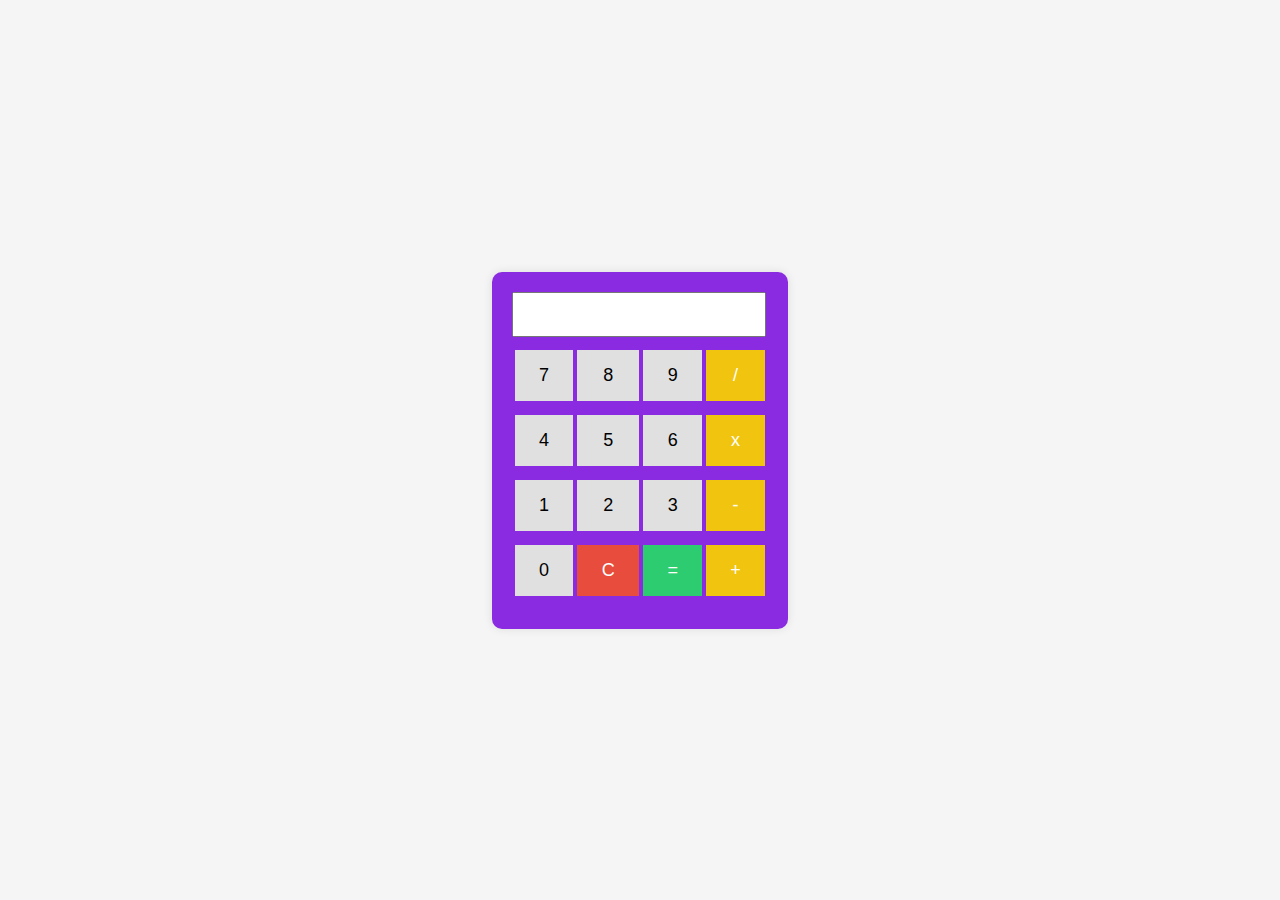
<file: leval_1/task3-calculator/calculator.html>
<!DOCTYPE html>
<html lang="en">
<head>
    <meta charset="UTF-8">
    <meta name="viewport" content="width=device-width, initial-scale=1.0">
    <title>calculator</title>
    <link rel="stylesheet" href="styles.css">
</head>
<body>
    <div class="container">
        <div class="calculator">
            <input type="text" name="screen" id="display">
            <table>
                <tr>
                    <td><button onclick="addToScreen('7')">7</button></td>
                    <td><button onclick="addToScreen('8')">8</button></td>
                    <td><button onclick="addToScreen('9')">9</button></td>
                    <td><button class="operator" onclick="addToScreen('/')">/</button></td>
                </tr>
                <tr>
                    <td><button onclick="addToScreen('4')">4</button></td>
                    <td><button onclick="addToScreen('5')">5</button></td>
                    <td><button onclick="addToScreen('6')">6</button></td>
                    <td><button class="operator" onclick="addToScreen('*')">x</button></td>
                </tr>
                <tr>
                    <td><button onclick="addToScreen('1')">1</button></td>
                    <td><button onclick="addToScreen('2')">2</button></td>
                    <td><button onclick="addToScreen('3')">3</button></td>
                    <td><button class="operator" onclick="addToScreen('-')">-</button></td>
                </tr>
                <tr>
                    <td><button onclick="addToScreen('0')">0</button></td>
                    <td><button class="clear" onclick="clearScreen()">C</button></td>
                    <td><button class="equal" onclick="calculate()">=</button></td>
                    <td><button class="operator" onclick="addToScreen('+')">+</button></td>
                </tr>
            </table>
        </div>
    </div>
</body>
<script src="index.js"></script>
</html>
</file>
<file: leval_1/task3-calculator/styles.css>
body {
    font-family: Arial, sans-serif;
    margin: 0;
    padding: 0;
    background-color: gray;
}

.container {
    display: flex;
    justify-content: center;
    align-items: center;
    height: 100vh;
    background-color: whitesmoke;
}

.calculator {
    background-color:blueviolet;
    padding: 20px;
    border-radius: 10px;
    box-shadow: 0 0 10px rgba(0, 0, 0, 0.1);
}

input[type="text"] {
    width: 90%;
    padding: 10px;
    margin-bottom: 10px;
    font-size: 18px;
}

table {
    width: 100%;
}

button {
    width: 100%;
    padding: 15px;
    font-size: 18px;
    margin-bottom: 10px;
    border: none;
    background-color: #e0e0e0;
    cursor: pointer;
}

button:hover {
    background-color: #ccc;
}

.operator {
    background-color: #f1c40f;
    color: #fff;
}

.clear {
    background-color: #e74c3c;
    color: #fff;
}

.equal {
    background-color: #2ecc71;
    color: #fff;
}
</file>
